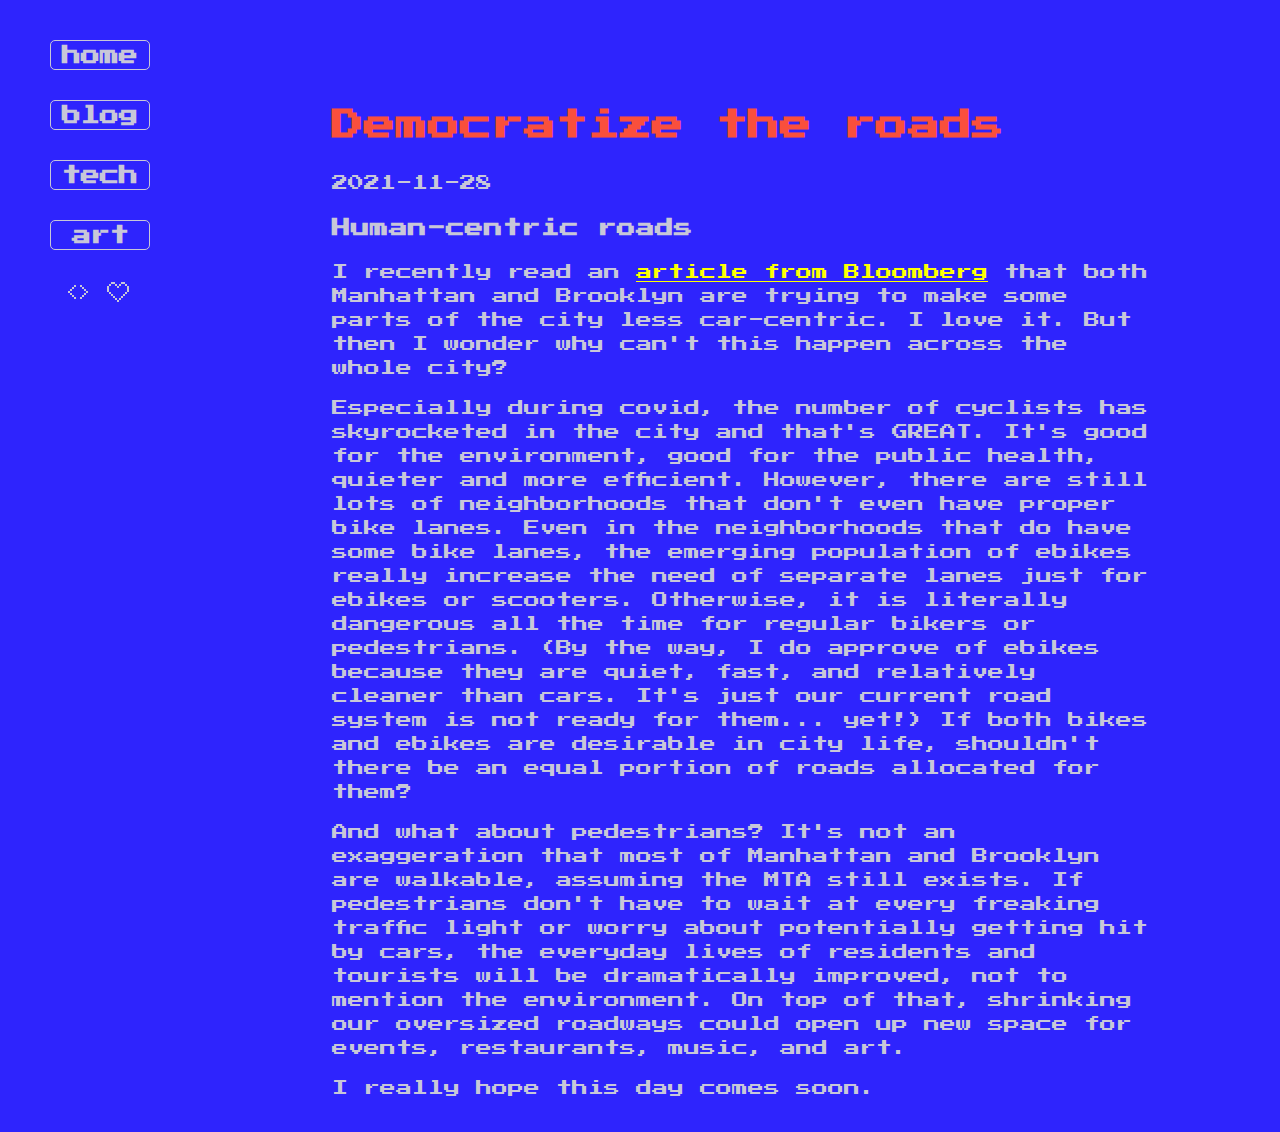
<file: blog/anti_cars/index.html>
<!DOCTYPE html>
<html lang="en">
  <head>
    <title>Jinny Ch</title>
    <meta name="title" content="<%= title %>">
    <meta name="description" content="The official blog">
    <meta name="keywords" content="jinnycho">
    <meta charset="utf-8" />
    <meta http-equiv="X-UA-Compatible" content="IE=edge" />
    <meta name="viewport" content="width=device-width, initial-scale=1" />

    <link rel="stylesheet" href="../../styles/css/nav.css" />
    <link rel="stylesheet" href="../../styles/css/blog.css" />
  </head>

  <body>
    <div id="nav">
      <a href="/" class="nav-a">
        <button class="nav-button">
          home
        </button>
      </a>
      <a href="/blog" class="nav-a">
        <button class="nav-button">
          blog
        </button>
      </a>
      <a href="/tech" class="nav-a">
        <button class="nav-button">
          tech
        </button>
      </a>
      <a href="/art" class="nav-a">
        <button class="nav-button">
          art
        </button>
      </a>
      <div class="social-a">
        &nbsp;
        <a href="https://github.com/jinnycho">
          <svg width="24" height="24" color="#C8C7D8" fill="none" xmlns="http://www.w3.org/2000/svg" viewBox="0 0 24 24">
            <path d="M8 5h2v2H8V5zM6 7h2v2H6V7zM4 9h2v2H4V9zm-2 2h2v2H2v-2zm2 2h2v2H4v-2zm2 2h2v2H6v-2zm2 2h2v2H8v-2zm8-12h-2v2h2V5zm2 2h-2v2h2V7zm2 2h-2v2h2V9zm2 2h-2v2h2v-2zm-2 2h-2v2h2v-2zm-2 2h-2v2h2v-2zm-2 2h-2v2h2v-2z" fill="currentColor"/>
          </svg>
        </a>&nbsp;
        <a href="https://www.instagram.com/jinnych_oe/">
          <svg width="24" height="24" color="#C8C7D8" fill="none" xmlns="http://www.w3.org/2000/svg" viewBox="0 0 24 24">
            <path d="M9 2H5v2H3v2H1v6h2v2h2v2h2v2h2v2h2v2h2v-2h2v-2h2v-2h2v-2h2v-2h2V6h-2V4h-2V2h-4v2h-2v2h-2V4H9V2zm0 2v2h2v2h2V6h2V4h4v2h2v6h-2v2h-2v2h-2v2h-2v2h-2v-2H9v-2H7v-2H5v-2H3V6h2V4h4z" fill="currentColor"/>
          </svg>
        </a>
      </div>
    </div>

    <div id="blog">
      <h1 style="color: #fa4f3c">Democratize the roads</h1>
      <p>2021-11-28</p>
        <h3 id="human-centric-roads">Human-centric roads</h3>
        <p>I recently read an <a href="https://www.bloomberg.com/news/articles/2021-10-21/slowly-brooklyn-s-car-free-reinvention-takes-shape">article from Bloomberg</a> that both Manhattan and Brooklyn are trying to make some parts of the city less car-centric. I love it. But then I wonder why can&#39;t this happen across the whole city?</p>
        <p>Especially during covid, the number of cyclists has skyrocketed in the city and that&#39;s GREAT. It&#39;s good for the environment, good for the public health, quieter and more efficient. However, there are still lots of neighborhoods that don&#39;t even have proper bike lanes. Even in the neighborhoods that do have some bike lanes, the emerging population of ebikes really increase the need of separate lanes just for ebikes or scooters. Otherwise, it is literally dangerous all the time for regular bikers or pedestrians. (By the way, I do approve of ebikes because they are quiet, fast, and relatively cleaner than cars. It&#39;s just our current road system is not ready for them... yet!) If both bikes and ebikes are desirable in city life, shouldn&#39;t there be an equal portion of roads allocated for them?</p>
        <p>And what about pedestrians? It&#39;s not an exaggeration that most of Manhattan and Brooklyn are walkable, assuming the MTA still exists. If pedestrians don&#39;t have to wait at every freaking traffic light or worry about potentially getting hit by cars, the everyday lives of residents and tourists will be dramatically improved, not to mention the environment. On top of that, shrinking our oversized roadways could open up new space for events, restaurants, music, and art.</p>
        <p>I really hope this day comes soon.</p>
    </div>
  </body>
</html>
</file>
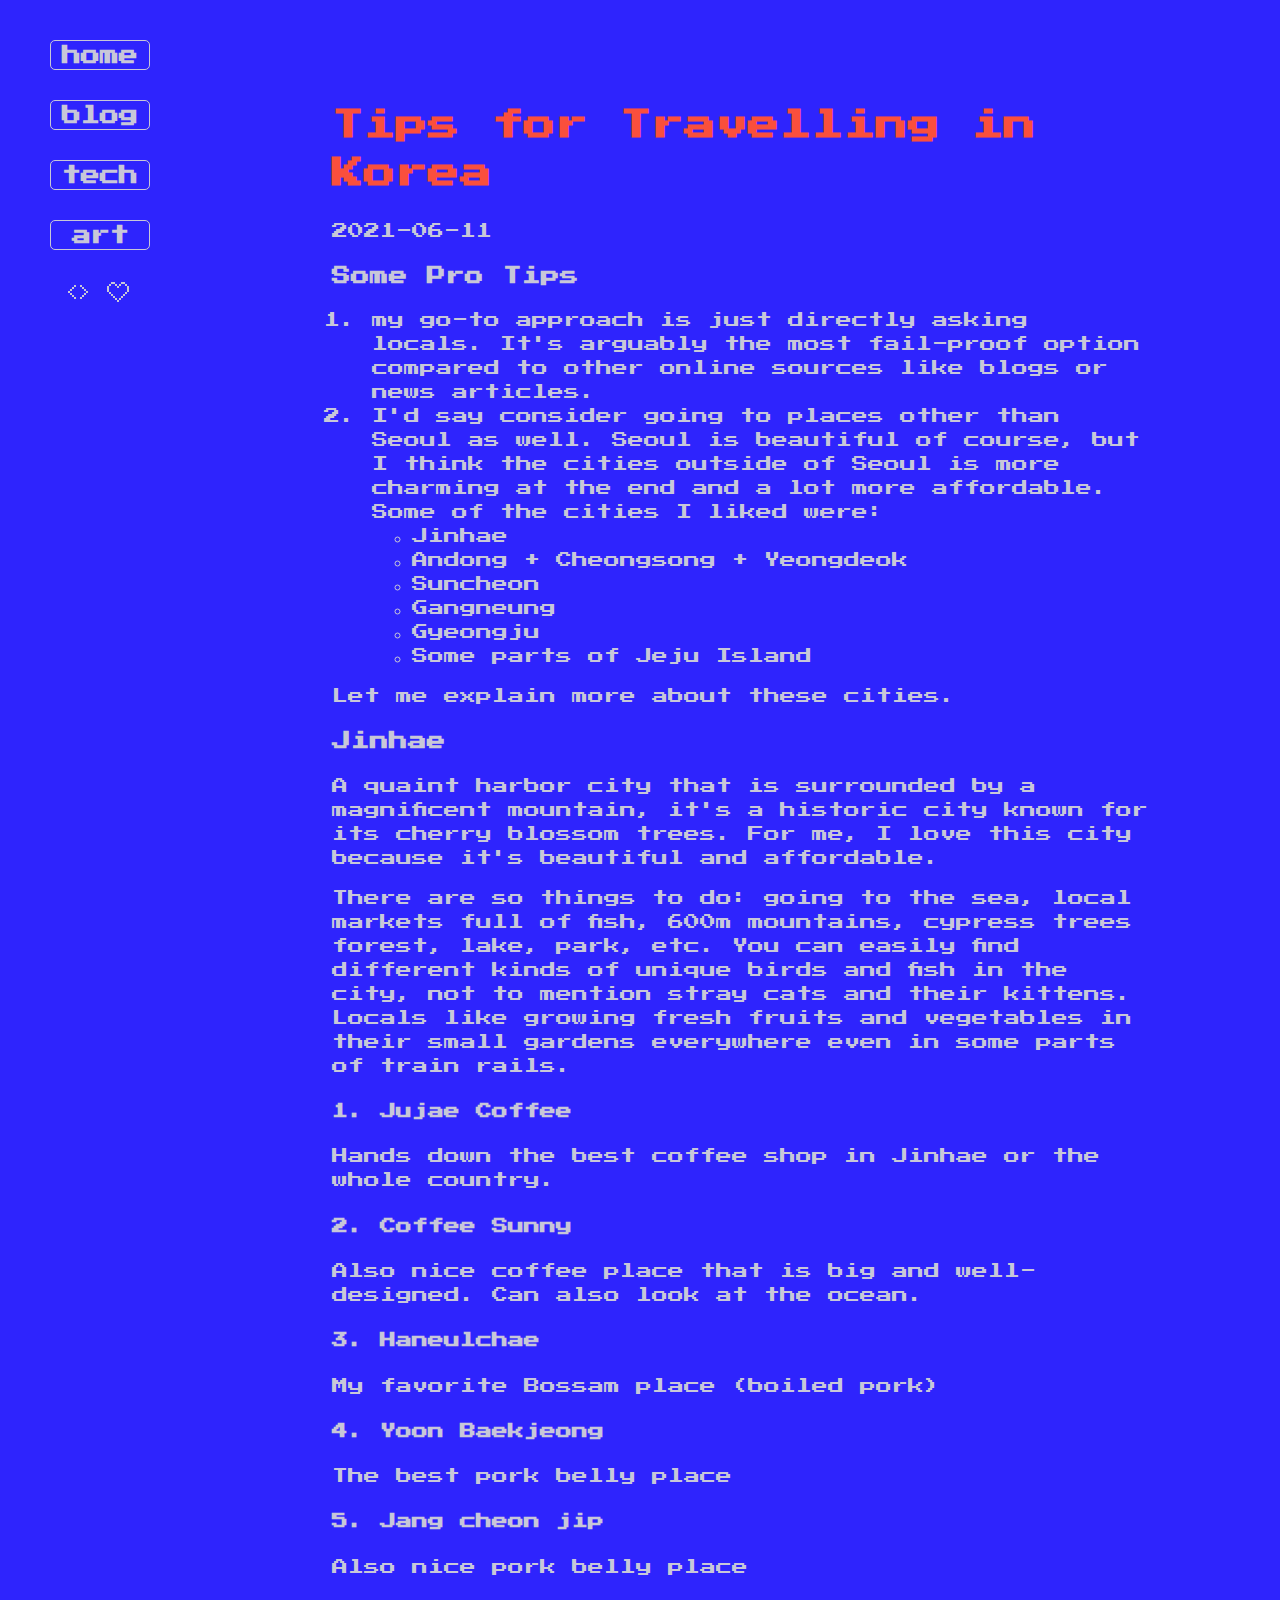
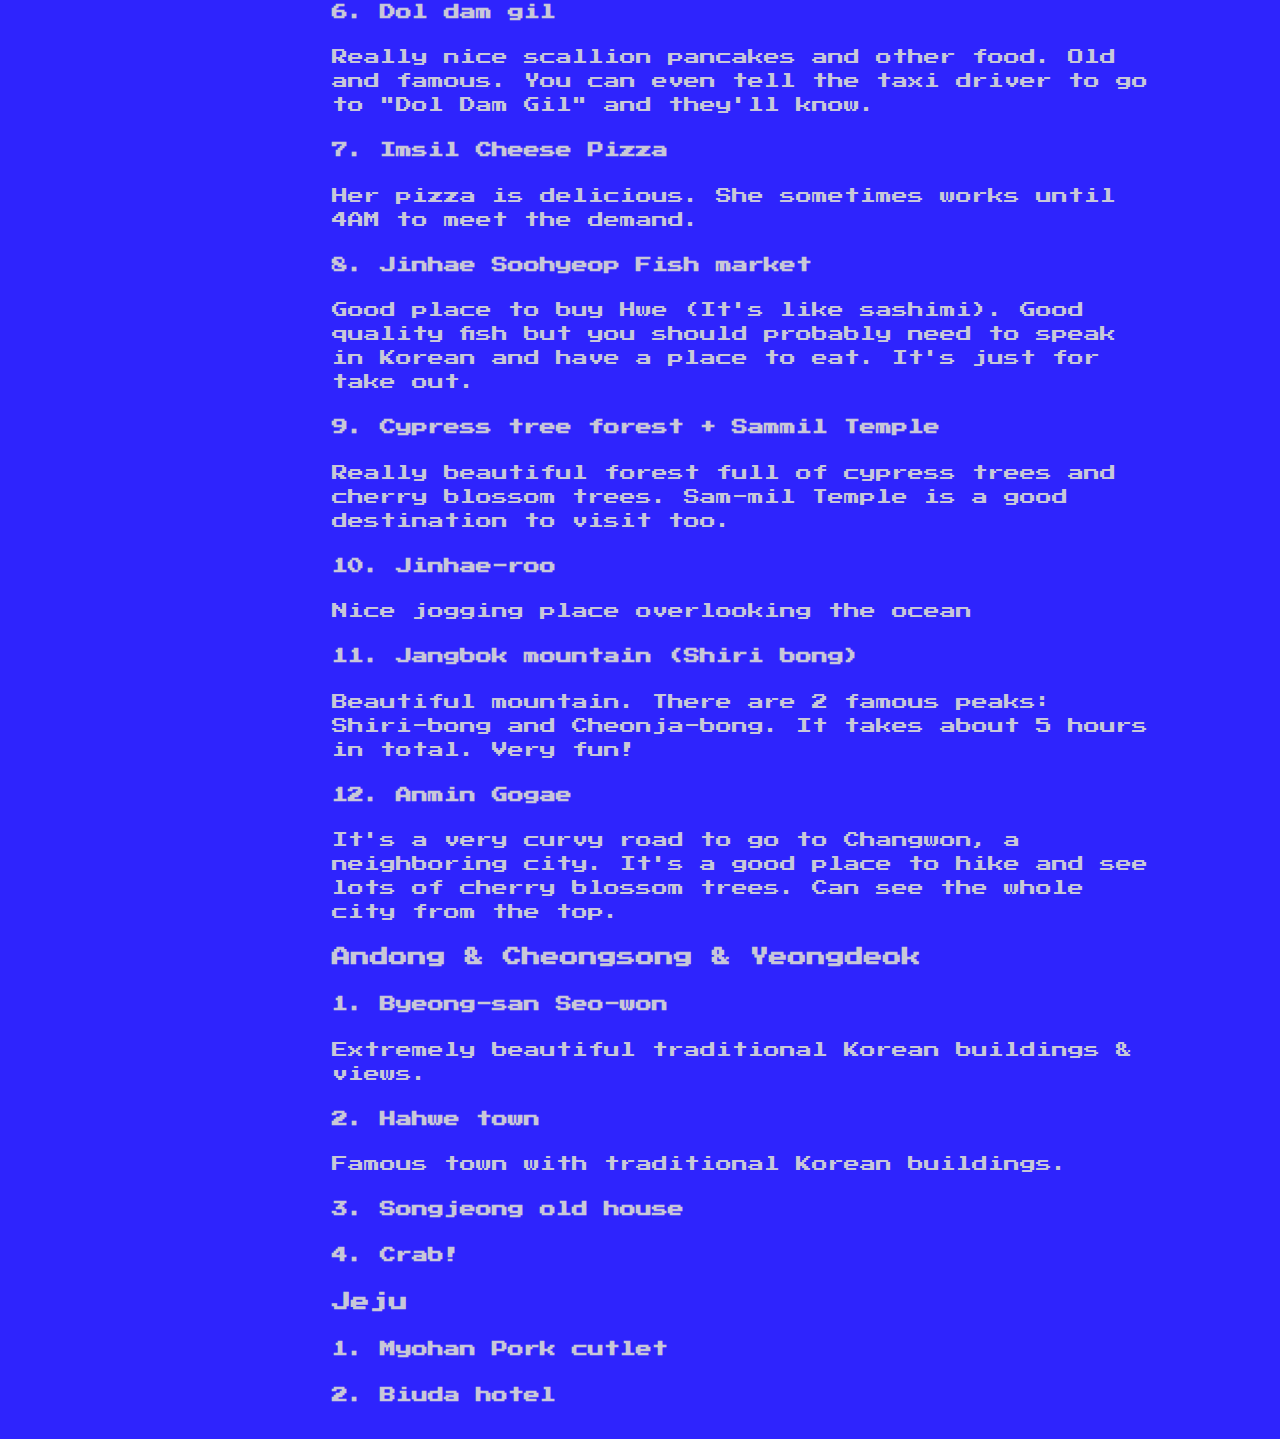
<file: blog/local_recs/index.html>
<!DOCTYPE html>
<html lang="en">
<head>
    <title>Jinny Ch</title>
    <meta name="title" content="<%= title %>">
    <meta name="description" content="The official blog">
    <meta name="keywords" content="jinnycho">
    <meta charset="utf-8" />
    <meta http-equiv="X-UA-Compatible" content="IE=edge" />
    <meta name="viewport" content="width=device-width, initial-scale=1" />

    <link rel="stylesheet" href="../../styles/css/nav.css" />
    <link rel="stylesheet" href="../../styles/css/blog.css" />
</head>

<body>
    <div id="nav">
        <a href="/" class="nav-a">
            <button class="nav-button">
                home
            </button>
        </a>
        <a href="/blog" class="nav-a">
            <button class="nav-button">
                blog
            </button>
        </a>
        <a href="/tech" class="nav-a">
            <button class="nav-button">
                tech
            </button>
        </a>
        <a href="/art" class="nav-a">
            <button class="nav-button">
                art
            </button>
        </a>
        <div class="social-a">
            &nbsp;
            <a href="https://github.com/jinnycho">
                <svg width="24" height="24" color="#C8C7D8" fill="none" xmlns="http://www.w3.org/2000/svg" viewBox="0 0 24 24">
                    <path d="M8 5h2v2H8V5zM6 7h2v2H6V7zM4 9h2v2H4V9zm-2 2h2v2H2v-2zm2 2h2v2H4v-2zm2 2h2v2H6v-2zm2 2h2v2H8v-2zm8-12h-2v2h2V5zm2 2h-2v2h2V7zm2 2h-2v2h2V9zm2 2h-2v2h2v-2zm-2 2h-2v2h2v-2zm-2 2h-2v2h2v-2zm-2 2h-2v2h2v-2z" fill="currentColor"/>
                </svg>
            </a>&nbsp;
            <a href="https://www.instagram.com/jinnych_oe/">
                <svg width="24" height="24" color="#C8C7D8" fill="none" xmlns="http://www.w3.org/2000/svg" viewBox="0 0 24 24">
                    <path d="M9 2H5v2H3v2H1v6h2v2h2v2h2v2h2v2h2v2h2v-2h2v-2h2v-2h2v-2h2v-2h2V6h-2V4h-2V2h-4v2h-2v2h-2V4H9V2zm0 2v2h2v2h2V6h2V4h4v2h2v6h-2v2h-2v2h-2v2h-2v2h-2v-2H9v-2H7v-2H5v-2H3V6h2V4h4z" fill="currentColor"/>
                </svg>
            </a>
        </div>
    </div>

    <div id="blog">
        <h1 style="color: #fa4f3c">Tips for Travelling in Korea</h1>
        <p>2021-06-11</p>

        <h3 id="some-pro-tips">Some Pro Tips</h3>
        <ol>
            <li>my go-to approach is just directly asking locals. It&#39;s arguably the most fail-proof option compared to other online sources like blogs or news articles.</li>
            <li>I&#39;d say consider going to places other than Seoul as well. Seoul is beautiful of course, but I think the cities outside of Seoul is more charming at the end and a lot more affordable. Some of the cities I liked were:<ul>
                <li>Jinhae</li>
                <li>Andong + Cheongsong + Yeongdeok</li>
                <li>Suncheon</li>
                <li>Gangneung</li>
                <li>Gyeongju  </li>
                <li>Some parts of Jeju Island</li>
            </ul>
            </li>
        </ol>
        <p>Let me explain more about these cities.</p>
        <h3 id="jinhae">Jinhae</h3>
        <p>A quaint harbor city that is surrounded by a magnificent mountain, it&#39;s a historic city known for its cherry blossom trees. For me, I love this city because it&#39;s beautiful and affordable.</p>
        <p>There are so things to do: going to the sea, local markets full of fish, 600m mountains, cypress trees forest, lake, park, etc. You can easily find different kinds of unique birds and fish in the city, not to mention  stray cats and their kittens. Locals like growing fresh fruits and vegetables in their small gardens everywhere even in some parts of train rails. </p>
        <h4 id="1-jujae-coffee">1. Jujae Coffee</h4>
        <p>Hands down the best coffee shop in Jinhae or the whole country.</p>
        <h4 id="2-coffee-sunny">2. Coffee Sunny</h4>
        <p>Also nice coffee place that is big and well-designed. Can also look at the ocean.</p>
        <h4 id="3-haneulchae">3. Haneulchae</h4>
        <p>My favorite Bossam place (boiled pork)</p>
        <h4 id="4-yoon-baekjeong">4. Yoon Baekjeong</h4>
        <p>The best pork belly place</p>
        <h4 id="5-jang-cheon-jip">5. Jang cheon jip</h4>
        <p>Also nice pork belly place</p>
        <h4 id="6-dol-dam-gil">6. Dol dam gil</h4>
        <p>Really nice scallion pancakes and other food. Old and famous. You can even tell the taxi driver to go to &quot;Dol Dam Gil&quot; and they&#39;ll know.</p>
        <h4 id="7-imsil-cheese-pizza">7. Imsil Cheese Pizza</h4>
        <p>Her pizza is delicious. She sometimes works until 4AM to meet the demand.</p>
        <h4 id="8-jinhae-soohyeop-fish-market">8. Jinhae Soohyeop Fish market</h4>
        <p>Good place to buy Hwe (It&#39;s like sashimi). Good quality fish but you should probably need to speak in Korean and have a place to eat. It&#39;s just for take out.</p>
        <h4 id="9-cypress-tree-forest-sammil-temple">9. Cypress tree forest + Sammil Temple</h4>
        <p>Really beautiful forest full of cypress trees and cherry blossom trees. Sam-mil Temple is a good destination to visit too.</p>
        <h4 id="10-jinhae-roo">10. Jinhae-roo</h4>
        <p>Nice jogging place overlooking the ocean</p>
        <h4 id="11-jangbok-mountain-shiri-bong-">11. Jangbok mountain (Shiri bong)</h4>
        <p>Beautiful mountain. There are 2 famous peaks: Shiri-bong and Cheonja-bong. It takes about 5 hours in total. Very fun!</p>
        <h4 id="12-anmin-gogae">12. Anmin Gogae</h4>
        <p>It&#39;s a very curvy road to go to Changwon, a neighboring city. It&#39;s a good place to hike and see lots of cherry blossom trees. Can see the whole city from the top.</p>
        <h3 id="andong-cheongsong-yeongdeok">Andong &amp; Cheongsong &amp; Yeongdeok</h3>
        <h4 id="1-byeong-san-seo-won">1. Byeong-san Seo-won</h4>
        <p>Extremely beautiful traditional Korean buildings &amp; views.</p>
        <h4 id="2-hahwe-town">2. Hahwe town</h4>
        <p>Famous town with traditional Korean buildings.</p>
        <h4 id="3-songjeong-old-house">3. Songjeong old house</h4>
        <h4 id="4-crab-">4. Crab!</h4>
        <h3 id="jeju">Jeju</h3>
        <h4 id="1-myohan-pork-cutlet">1. Myohan Pork cutlet</h4>
        <h4 id="2-biuda-hotel">2. Biuda hotel</h4>

    </div>

</body>
</html>
</file>
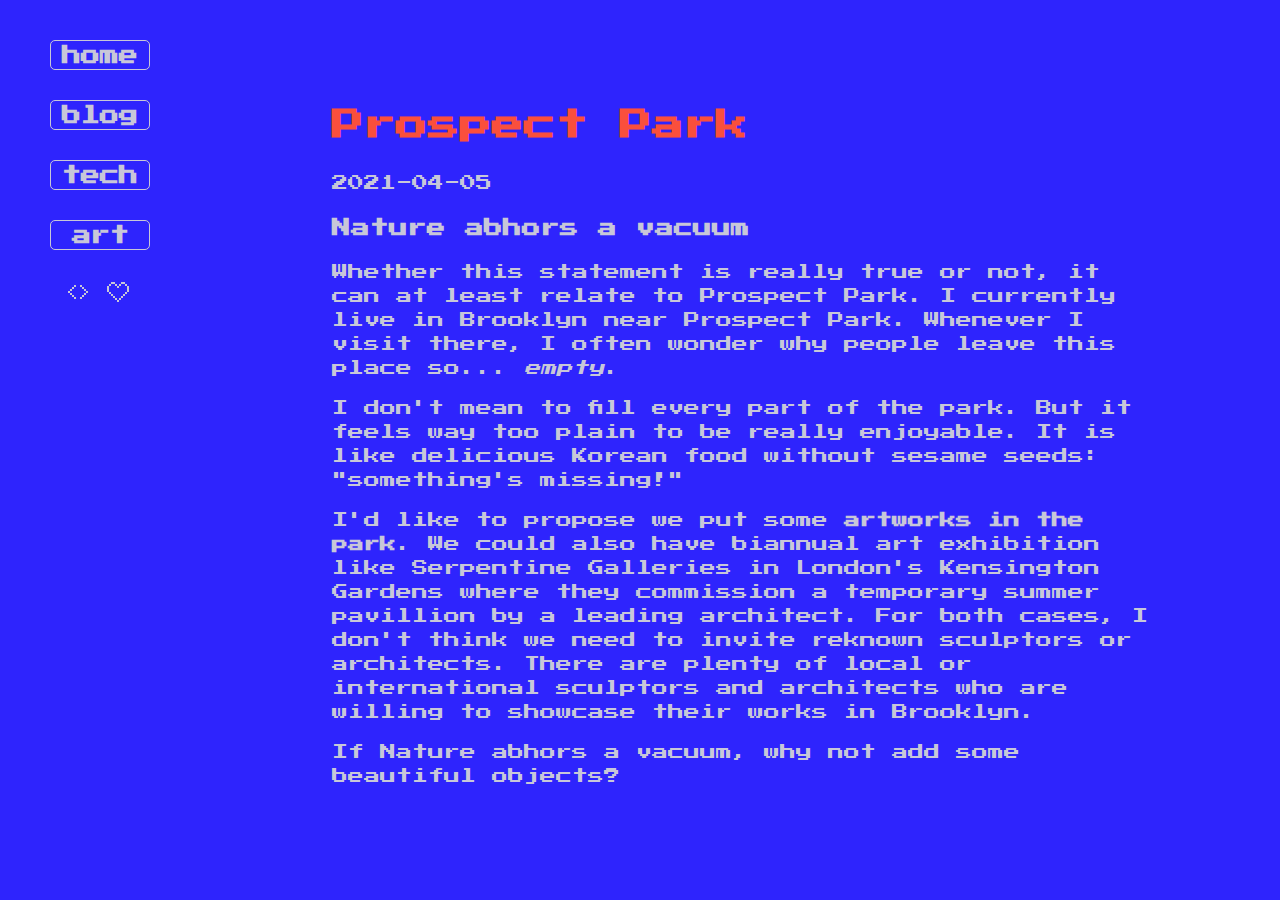
<file: blog/prospect_park/index.html>
<!DOCTYPE html>
<html lang="en">
  <head>
    <title>Jinny Ch</title>
    <meta name="title" content="<%= title %>">
    <meta name="description" content="The official blog">
    <meta name="keywords" content="jinnycho">
    <meta charset="utf-8" />
    <meta http-equiv="X-UA-Compatible" content="IE=edge" />
    <meta name="viewport" content="width=device-width, initial-scale=1" />

    <link rel="stylesheet" href="../../styles/css/nav.css" />
    <link rel="stylesheet" href="../../styles/css/blog.css" />
  </head>

  <body>
    <div id="nav">
      <a href="/" class="nav-a">
        <button class="nav-button">
          home
        </button>
      </a>
      <a href="/blog" class="nav-a">
        <button class="nav-button">
          blog
        </button>
      </a>
      <a href="/tech" class="nav-a">
        <button class="nav-button">
          tech
        </button>
      </a>
      <a href="/art" class="nav-a">
        <button class="nav-button">
          art
        </button>
      </a>
      <div class="social-a">
        &nbsp;
        <a href="https://github.com/jinnycho">
          <svg width="24" height="24" color="#C8C7D8" fill="none" xmlns="http://www.w3.org/2000/svg" viewBox="0 0 24 24">
            <path d="M8 5h2v2H8V5zM6 7h2v2H6V7zM4 9h2v2H4V9zm-2 2h2v2H2v-2zm2 2h2v2H4v-2zm2 2h2v2H6v-2zm2 2h2v2H8v-2zm8-12h-2v2h2V5zm2 2h-2v2h2V7zm2 2h-2v2h2V9zm2 2h-2v2h2v-2zm-2 2h-2v2h2v-2zm-2 2h-2v2h2v-2zm-2 2h-2v2h2v-2z" fill="currentColor"/>
          </svg>
        </a>&nbsp;
        <a href="https://www.instagram.com/jinnych_oe/">
          <svg width="24" height="24" color="#C8C7D8" fill="none" xmlns="http://www.w3.org/2000/svg" viewBox="0 0 24 24">
            <path d="M9 2H5v2H3v2H1v6h2v2h2v2h2v2h2v2h2v2h2v-2h2v-2h2v-2h2v-2h2v-2h2V6h-2V4h-2V2h-4v2h-2v2h-2V4H9V2zm0 2v2h2v2h2V6h2V4h4v2h2v6h-2v2h-2v2h-2v2h-2v2h-2v-2H9v-2H7v-2H5v-2H3V6h2V4h4z" fill="currentColor"/>
          </svg>
        </a>
      </div>
    </div>

    <div id="blog">
      <h1 style="color: #fa4f3c">Prospect Park</h1>
      <p>2021-04-05</p>
            <h3 id="nature-abhors-a-vacuum">Nature abhors a vacuum</h3>
            <p>Whether this statement is really true or not, it can at least relate to Prospect Park. I currently live in Brooklyn near Prospect Park. Whenever I visit there, I often wonder why people leave this place so... <em>empty</em>.</p>
            <p>I don&#39;t mean to fill every part of the park. But it feels way too plain to be really enjoyable. It is like delicious Korean food without sesame seeds: &quot;something&#39;s missing!&quot;</p>
            <p>I&#39;d like to propose we put some <strong>artworks in the park</strong>. We could also have biannual art exhibition like Serpentine Galleries in London&#39;s Kensington Gardens where they commission a temporary summer pavillion by a leading architect. For both cases, I don&#39;t think we need to invite reknown sculptors or architects. There are plenty of local or international sculptors and architects who are willing to showcase their works in Brooklyn.</p>
            <p>If Nature abhors a vacuum, why not add some beautiful objects?</p>
    </div>
  </body>
</html>
</file>
<file: styles/css/nav.css>
@import url('https://fonts.googleapis.com/css2?family=Press+Start+2P&display=swap');

* {
  box-sizing: border-box;
}

body {
  font-family: 'Press Start 2P', monospace;
  line-height: 1.5;
  font-size: 16px;
  margin: 2em;
  width: auto !important;
  background-color: #2E24FD;
}

a {
  color: #FFFF00;
  border: none;
  border-color: transparent;
  background-color: transparent;
}

#nav {
  font-family: 'Press Start 2P', monospace;
  position: fixed;
  display: flex;
  flex-direction: column;
  flex: 1;
  gap: 20px;
  height: 100vh;
  left: 0;
  top: 0;
  overflow: hidden;
  padding-top: 40px;
  padding-left: 50px;
  padding-bottom: 20px;
  background-color: #2E24FD;
  border: none;
  overflow: scroll;
}

.social-a {
  display: flex;
}

svg:hover path {
  color: #FFFF00;
  border-color: #fab846;
  font-family: 'Press Start 2P', monospace;
  transition: 0.1s ease;
  font-weight: 1300;
  -webkit-transform: scale(1.01);
}

.nav-button {
  width: 100px;
  height: 30px;
  font-size: 1.2em;
  font-family: 'Press Start 2P', monospace;
  background-color: #2E24FD;
  border: 1px solid white;
  color: #C8C7D8;
  border-radius: 5px;
  font-weight: 700;
  /*transition: color font-size 1s ease;*/
  cursor: pointer;
  margin-bottom: 10px;
  margin-right: 5px;
  border-color: #C8C7D8;
}

.nav-button:hover {
  color: #FFFF00;
  border-color: #fab846;
  font-family: 'Press Start 2P', monospace;
  transition: 0.1s ease;
  font-weight: 1300;
  -webkit-transform: scale(1.01);
}
</file>
<file: styles/css/blog.css>
@import url('https://fonts.googleapis.com/css2?family=Press+Start+2P&display=swap');

body {
  font-family: 'Press Start 2P', monospace;
  margin: 2em;
  line-height: 1.5;
  font-size: 16px;
  background-color: #2E24FD;
  min-width: 800px;
  color: #C8C7D8;
  padding-left: 150px;
}

a {
  color: #FFFF00;
}

#blog {
  padding-top: 3em;
  padding-left: 150px;
  padding-right: 100px;
}

.row {
  display: flex;
  flex-direction: row;
  flex-wrap: nowrap;
  width: 80%;
  padding-left: 70px;
}

.column {
  font-family: 'Press Start 2P', monospace;
  display: flex;
  flex-direction: column;
  flex-basis: 100%;
  flex: 1;
  font-size: 16px;
  padding-top: 40px;
  padding-left: 10px;
  padding-right: 10px;
}

.date-column {
  color: #2E24FD;
  background-color: #C8C7D8;
  height: 30px;
  text-align: center;
  width: 200px;
  line-height: 30px;
  font-size: 16px;
  margin-top: 5px;
}

.post-column {
  color: #FB2FEC;
  height: 30px;
  font-weight: bold;
  font-size: 16px;
  margin-top: 5px;
}

.post-column:hover {
    color: #FFFF00;
    border-color: #fab846;
    font-family: 'Press Start 2P', monospace;
    transition: 0.01s ease;
    font-weight: 1300;
    -webkit-transform: scale(1.01);
}

img[alt=bunnies] {
  width: 50%;
  border: none;
  background: none;
}
</file>
